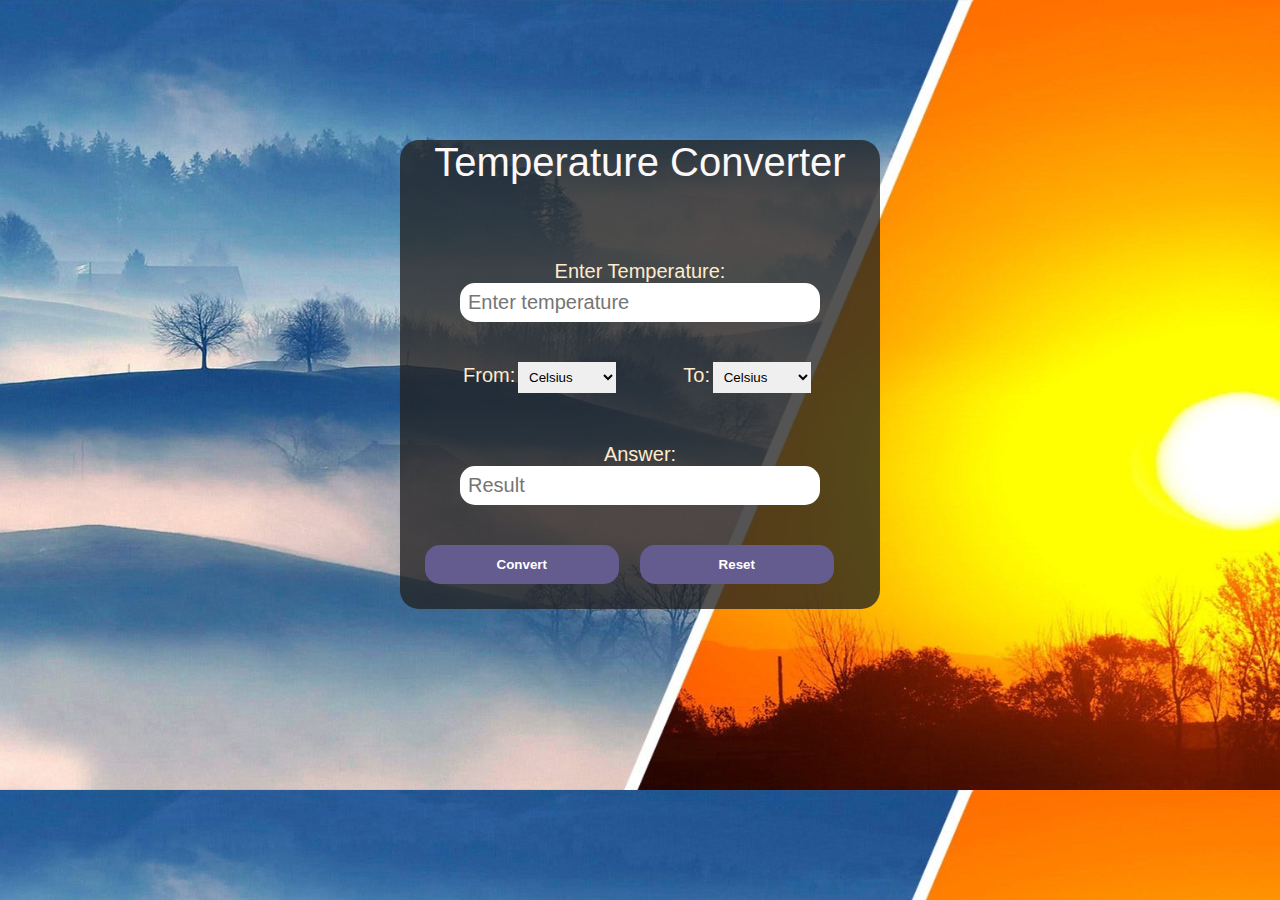
<file: Task3_Temperture_Converter/temprature.html>
<!doctype html>
<html lang="en">

<head>
    <meta charset="UTF-8">
    <meta http-equiv="X-UA-Compatible" content="IE=edge">
    <meta name="viewport" content="width=device-width, initial-scale=1.0">
    <link rel="stylesheet" type="text/css" href="style.css">

    <title>Temperature Converter</title>

</head>

<body>
    <script src="tempCon.js"></script>

    <div class="container">
            <div class="TemperatureConverter">
                <h4>Temperature Converter</h4>
                <form action="" name="form">
                    <div class="temp_calculator_inputs">
                        <div class="calculator_value">
                            <label for="">Enter Temperature:</label>
                            <input type="text" placeholder="Enter temperature" name="value" id="input_value">
                        </div>
                        <div class="calculator_input">
                            <label for="">From:</label>
                            <select name="input" id="input">
                                <option value="celsius">Celsius</option>
                                <option value="fahrenheit">Fahrenheit</option>
                                <option value="kelvin">Kelvin</option>
                            </select>
                        </div>
                        <div class="calculator_input1">
                            <label for="">To:</label>
                            <select name="output" id="output">
                                <option value="celsius">Celsius</option>
                                <option value="fahrenheit">Fahrenheit</option>
                                <option value="kelvin">Kelvin</option>
                            </select>
                        </div>
                    </div>
                    <div class="result_area">
                        <label for="">Answer:</label>
                        <input type="text" placeholder="Result" id="result">
                    </div>
                    <button type="button" id="clear" class="cal-btn" onclick="reset()">Reset</button>
                    <button type="button" id="convert" class="cal-btn" onclick="convertTemperature()">Convert</button>
                    
                </form>
            </div>
    </div>
</body>

</html>
</file>
<file: Task3_Temperture_Converter/style.css>
* {
    margin: 0;
    padding: 0;
}
html{
    font-family: Arial, Helvetica, sans-serif;
    font-size: 62.5%;
    display: flex;
    justify-content: center;
    text-align: center;
    align-items: center;
    background-image: url(temp.jpg);
    background-size: 1600px 790px;
}
.container {
    margin-top: 140px;
    background-repeat: no-repeat;
    background-size: auto;
    background-size: 1600px 790px;
    background-position: center;

   
}


input {
    width: 100%;
    font-size: 20px;
    border: none;
    background: rgb(248, 246, 246);
    padding: 8px;
    border-radius: 1rem;
}


.display {
    padding-left: 250px;
    padding-right: 250px;
    padding-top: 150px;
}

.display h1 {
    font-size: 35px;
    color: rgb(253, 249, 249);
}

.TemperatureConverter{
    width: 480px;
    margin: 50px auto;
    background-color: rgba(34, 33, 33, 0.767);
    border-radius: 1.9rem;
}

form {
    padding: 25px;
    
}

h4{
    color: #fcf8f8;
    font-size: 40px;
    font-weight: 400;
    font: bold;
    margin-bottom: 50px;
}
input{
    size: 60px;
}

.calculator_input {
    float: left;
    margin-left: 15px;
    margin-top: 10px;

}
.calculator_input1 {
    float: center;
    margin-left: 20px;
    margin-top: 40px;
}

label {
    font-size: 20px;
    color: blanchedalmond;
}

input {
    width: 100%;
    font-size: 20px;
    border: none;
    background: #fff;
    padding: 8px;
    border-radius: 1.5rem;
}

.result_area label {
    width: 100%;
    margin-top: 20px;
    float: left;
    color: blanchedalmond;
}

.result_area input {
    width: 80%;
    margin-bottom: 40px;
}

.calculator_value label {
    width: 36%;
    float: center;
    color:blanchedalmond;
}

.calculator_value input {
    width: 80%;
    
}

.calculator_value {
    margin-bottom: 30px;
}

.calculator_input {
    padding: 0px 23px;
    margin-bottom: 30px;
}

.result_area {
    margin-top: 30px;
    margin-bottom: 0px;

}


button#convert {
    float: left;
}

button.cal-btn {
    width: 45%;
    padding: 12px;
    border: none;
    background: #645c8f;
    color: #fff;
    font-weight: 700;
    cursor: pointer;
    border-radius: 1.5rem;
}
button.cal-btn:hover {
    color: #fcf7f7;
    background-color: rgb(175, 174, 197);
    box-shadow: 3px 8px 22px rgba(94,28,68,.15);
    transform: scale(1.1);
    transition: .2s ease-in-out;
    
}

select {
    padding: 7px;
    border: 2.5rem;
}
</file>
